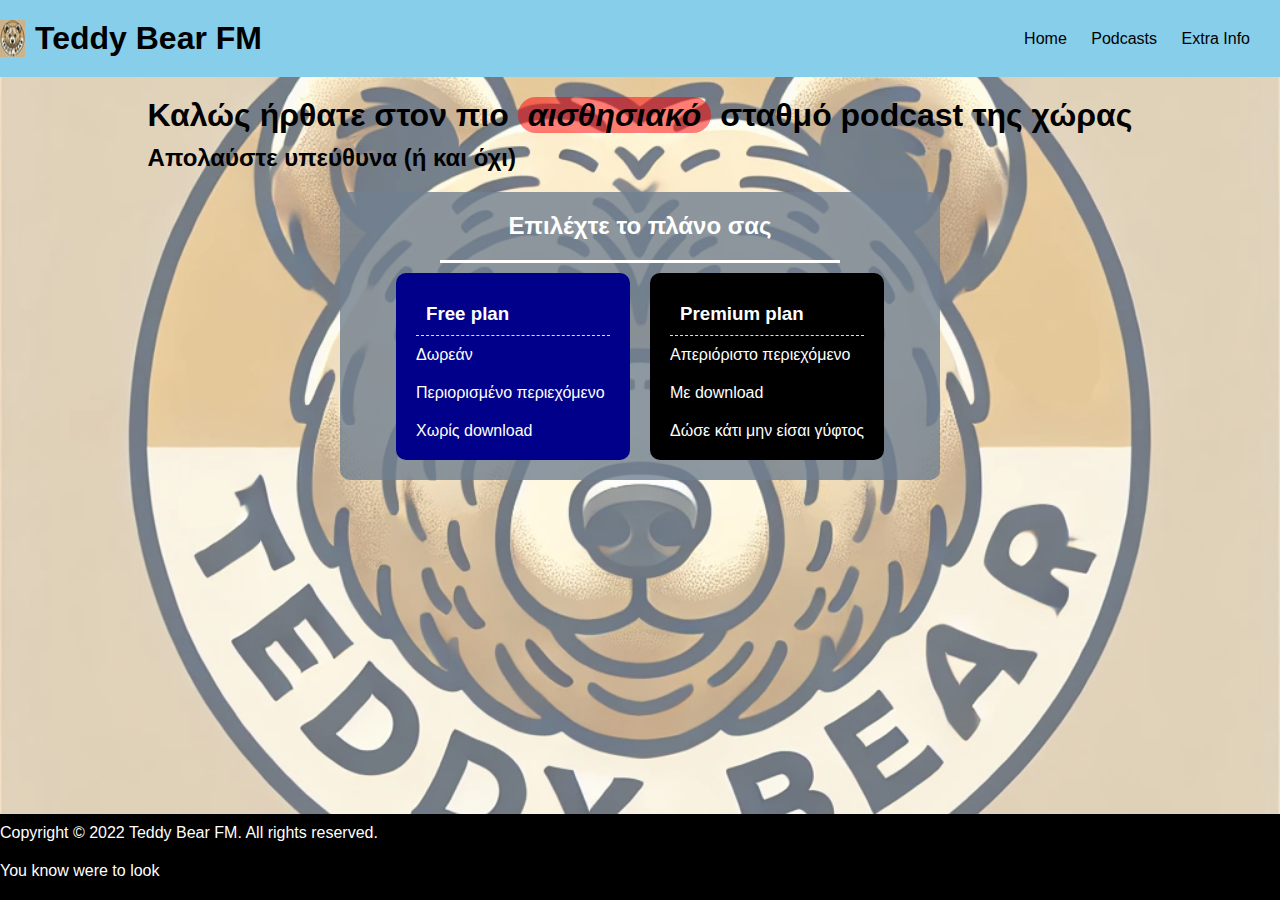
<file: index.html>
<!DOCTYPE html>
<html>
    <head>
        <meta charset="utf-8">
        <meta http-equiv="X-UA-Compatible" content="IE=edge">
        <title>Teddy Bear FM</title>
        <meta name="description" content="">
        <meta name="viewport" content="width=device-width, initial-scale=1">
        <link rel="stylesheet" href="styles.css">
        <link
            rel="stylesheet"
            href="https://cdnjs.cloudflare.com/ajax/libs/font-awesome/6.4.2/css/all.min.css"
            integrity="sha512-z3gLpd7yknf1YoNbCzqRKc4qyor8gaKU1qmn+CShxbuBusANI9QpRohGBreCFkKxLhei6S9CQXFEbbKuqLg0DA=="
            crossorigin="anonymous"
            referrerpolicy="no-referrer"
        />
        <link rel="icon" href="./files/teddy_logo_rounded.png" type="image/jpeg"> 
    </head>
    <header>
        <nav>
            <div class="nav-container">
                <div class="logo">
                    <img src="./files/teddy_logo_sm.jpg" alt="Teddy Bear FM">
                    <h1>Teddy Bear FM</h1>
                </div>
                <div class="nav-ul">
                    <ul>
                        <a href="index.html"<li>Home</li></a>
                        <a href="podcasts.html"<li>Podcasts</li></a>
                        <a href="about.html"<li>Extra Info</li></a>
                    </ul>
                </div>
            </div>
        </nav>
    </header>
    <body>
        <main>
            <section>
                <div class="body-container">
                    <div class="body-header">
                        <h1>Καλώς ήρθατε στον πιο <span class="strong">αισθησιακό</span> σταθμό podcast της χώρας</h1>
                        <h2>Απολαύστε υπεύθυνα (ή και όχι)</h2>
                    </div>
                </div>
            </section>
            <section class="lefta">
                <h2 class="lefta-header">Επιλέχτε το πλάνο σας</h2>
                <div class="lefta-container">
                    <div class="free" title="Όχι, πήγαινε στο δίπλα">
                        <h3>Free plan</h3>
                        <nav class="free-nav">
                            <ul class="free-ul">
                                <li>Δωρεάν</li>
                                <li>Περιορισμένο περιεχόμενο</li>
                                <li>Χωρίς download</li>
                            </ul>
                        </nav>
                    </div>
                    <div class="premium" title="Ναι εδώ!!">
                        <h3 class="premium-header">Premium plan</h3>
                        <nav class="premium-nav">
                            <ul class="premium-ul">
                                <li>Απεριόριστο περιεχόμενο</li>
                                <li>Με download</li>
                                <li>Δώσε κάτι μην είσαι γύφτος</li>
                            </ul>
                        </nav>
                    </div>
                </div>
            </section>
        </main>
        <footer>
            <p class="p1">Copyright © 2022 Teddy Bear FM. All rights reserved.</p>
            <div class="social">
                <p>You know were to look</p>
                <a href="#"><i class="fab fa-telegram"></i></a>
            </div>
        </footer>
        <script src="index.js"></script>
    </body>
</html>
</file>
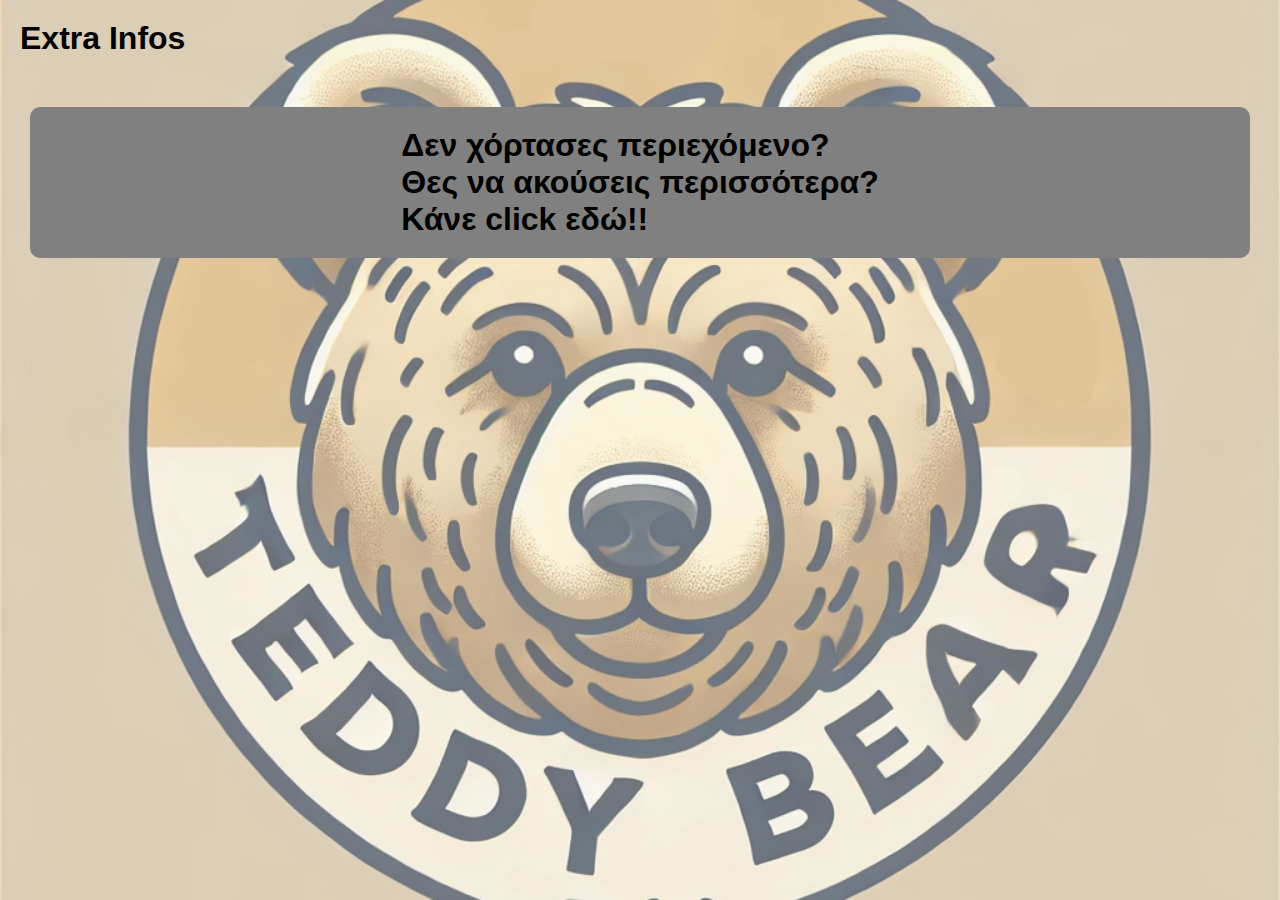
<file: about.html>
<!DOCTYPE html>
<html lang="en">
<head>
    <meta charset="UTF-8">
    <meta name="viewport" content="width=device-width, initial-scale=1.0">
    <title>Extra Infos</title>
    <link rel="stylesheet" href="about.css">
    <link
    rel="stylesheet"
    href="https://cdnjs.cloudflare.com/ajax/libs/font-awesome/6.4.2/css/all.min.css"
    integrity="sha512-z3gLpd7yknf1YoNbCzqRKc4qyor8gaKU1qmn+CShxbuBusANI9QpRohGBreCFkKxLhei6S9CQXFEbbKuqLg0DA=="
    crossorigin="anonymous"
    referrerpolicy="no-referrer"
/>
<link rel="icon" href="./files/teddy_logo_rounded.png" type="image/jpeg"> 
</head>
<header>
        <div class="header-container">
            <h1 class="titlos">Extra Infos</h1>
         </div>
</header>
<body>
    <section>
        <div class="body-container">
            <div class="body-header">
                <h1>Δεν χόρτασες περιεχόμενο? <br>Θες να ακούσεις περισσότερα? 
                    <br>
                    Κάνε click εδώ!!
                </h1>
                <i class="fas fa-plus"></i>
            </div>
            <div class="body-text">
                <div class="open">
                    <p>Στείλε μου το ηχητικό σου για να το ενσωματώσω!</p>
                    <button class="btn">Ούτε καν, έχουμε και δουλείες <br>Καλά, πήγαινέ με πίσω <br>(Sad face)</button>
                </div>
            </div>           
        </div>
        <div class="minus">
            <i class="fas fa-minus"></i>
        </div>     
    </section>
    <script src="about.js" defer></script> 
</body>
</html>
</file>
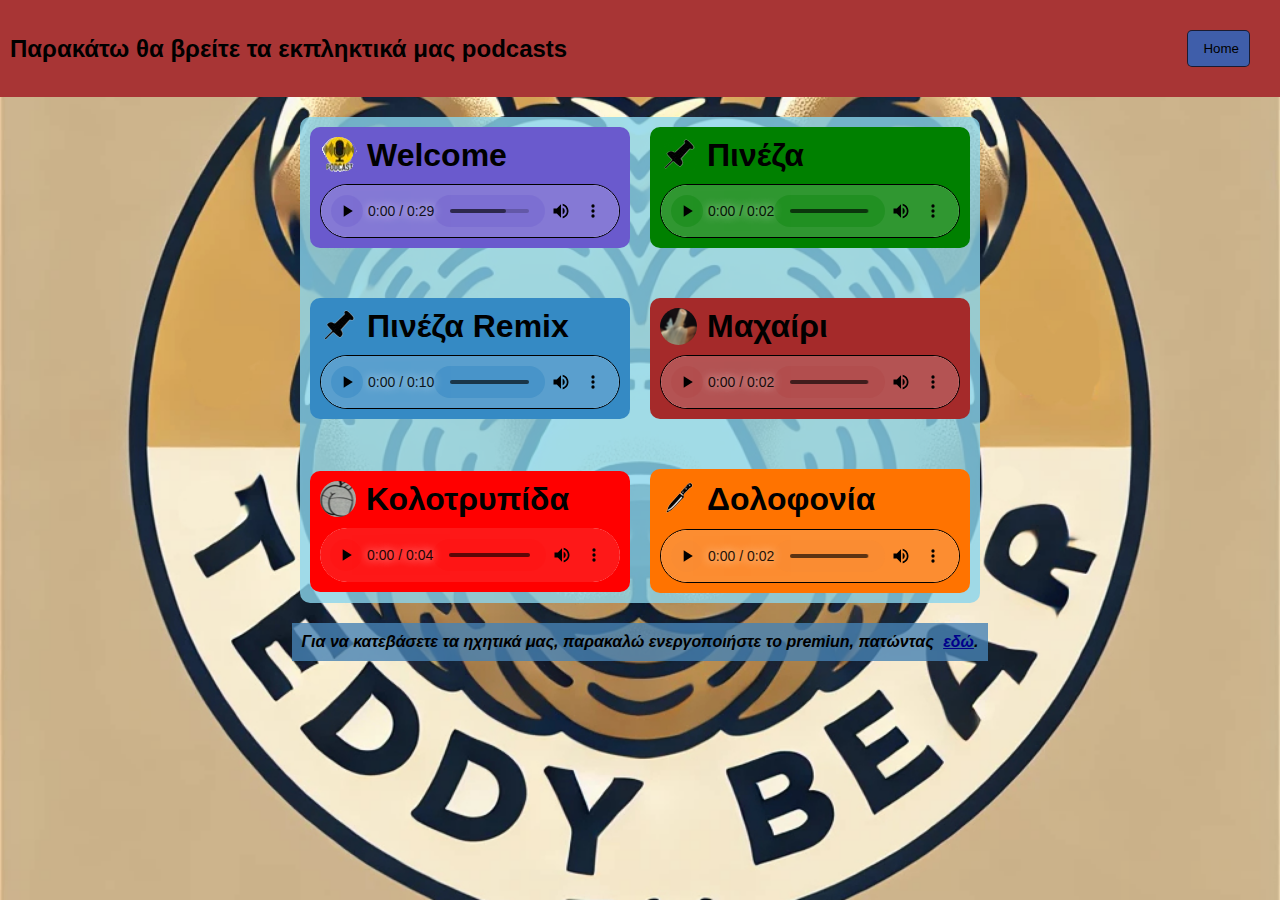
<file: podcasts.html>
<!DOCTYPE html>
<html lang="en">
<head>
    <meta charset="UTF-8">
    <meta name="viewport" content="width=device-width, initial-scale=1.0">
    <title>Podcasts</title>
    <link rel="stylesheet" href="podcasts.css">
    <link
            rel="stylesheet"
            href="https://cdnjs.cloudflare.com/ajax/libs/font-awesome/6.4.2/css/all.min.css"
            integrity="sha512-z3gLpd7yknf1YoNbCzqRKc4qyor8gaKU1qmn+CShxbuBusANI9QpRohGBreCFkKxLhei6S9CQXFEbbKuqLg0DA=="
            crossorigin="anonymous"
            referrerpolicy="no-referrer"
        />
    <link rel="icon" href="./files/teddy_logo_rounded.png" type="image/jpeg"> 
</head>
<body>
    <header>
        <div class="header-container">
            <h2>Παρακάτω θα βρείτε τα εκπληκτικά μας podcasts</h2>
            <div class="header-button">               
                <button class="home-btn" onclick="window.location.href='index.html'">Home               
                    <i class="fas fa-home"></i> 
                </button>
            </div>      
        </div>
    </header>
    <main>
        <section class="sec-container">
            <div class="welcome">
                <h1 class="h1-1">Welcome
                    <img src="./files/welcome.PNG" alt="welcome" class="welcome-img">
                </h1>
                <audio class="welcome-audio" controls controlsList="nodownload">
                    <source src="./files/welcome.mp3" type="audio/mpeg">
                </audio>
            </div>
            <div class="pineza">
                <h1 class="h1-2">Πινέζα
                    <img src="./files/pineza.PNG" alt="pineza" class="pineza-img">
                </h1>
                <audio class="pineza-audio" controls controlsList="nodownload">
                    <source src="./files/pineza.mp3" type="audio/mpeg">
                </audio>
            </div>
            <div class="pineza-remix">
                <h1 class="h1-3">Πινέζα Remix
                    <img src="./files/pineza.PNG" alt="pineza-remix" class="pineza-remix-img">
                </h1>
                <audio class="pineza-remix-audio" controls controlsList="nodownload">
                    <source src="./files/pineza-remix.mp3" type="audio/mpeg">
                </audio>
            </div>
            <div class="maxairi">
                <h1 class="h1-4">Μαχαίρι
                    <img src="./files/maxairi.PNG" alt="maxairi" class="maxairi-img">
                </h1>
                <audio class="maxairi-audio" controls controlsList="nodownload">
                    <source src="./files/maxairi.mp3" type="audio/mpeg">
                </audio>
            </div>
            <div class="kolotripida">
                <h1 class="h1-5">Κολοτρυπίδα
                    <img src="./files/kolotripida.PNG" alt="kolotripida" class="kolotripida-img">
                </h1>
                 <audio class="kolotripida-audio" controls controlsList="nodownload">
                    <source src="./files/kolotripida.mp3" type="audio/mpeg">
                </audio>
            </div>
            <div class="dolofonia">
                <h1 class="h1-6">Δολοφονία
                    <img src="./files/dolofonia.PNG" alt="dolofonia" class="dolofonia-img">
                </h1>
                <audio class="dolofonia-audio" controls controlsList="nodownload">
                    <source src="./files/dolofonia.mp3" type="audio/mpeg">
                </audio>
            </div>
        </section>
        <p class="text">
            Για να κατεβάσετε τα ηχητικά μας, παρακαλώ ενεργοποιήστε το premiun, πατώντας <span class="txt">εδώ</span>.
        </p>
        <section class="all">
            <div class="login-container">
                <form class="login-form">
                    <div class="onoma-container">
                        <h1 class="onoma-titlos">Όνομα</h1>
                        <input type="text" class="onoma-input" placeholder="Γράψε το ονοματάκι σου" required>
                    </div>
                    <div class="epitheto-container">
                        <h1 class="epitheto-titlos">Επώνυμο</h1>
                        <input type="text" class="epitheto-input" placeholder="Εεεπ, και το επίθετο" required>
                    </div>
                    <div class="submit-btn">
                        <button class="login-btn" type="submit">Πληρωμή</button>
                    </div>
                </form> 
            </div>
        </section>
    </main>
    <script src="podcasts.js"></script>
</body>
</html>
</file>
<file: styles.css>
*{
    margin: 0;
    padding: 0;
    box-sizing: border-box;
}

body, html{
    font-family: 'Poppins', sans-serif;
    min-height: 100vh;
    display: flex;
    flex-direction: column;
}


body::before{
    content: '';
    position: absolute;
    width: 100%;
    height: 100%;
    background-image: url('./files/teddy_logo.jpg');
    background-size: cover;
    background-position: center;
    background-repeat: no-repeat;
    opacity: 0.6;
    z-index: -1;
} 

header{
    background-color: skyblue;
}


.nav-container{
    background-color: skyblue;
    display: flex;
    justify-content: space-between;
    align-items: center; 
    padding: 20px 0;  
}

.nav-container .logo{
    display: flex;
    gap: 10px;
}

.nav-container .nav-ul{
    display: flex;
    grid-template-columns: repeat(3, 1fr);
    justify-content: space-between;
    padding-right: 10px;
    
}

.nav-container .nav-ul ul{
    list-style: none;
    display: inline;
    gap: 10px;
}

.nav-container .nav-ul ul a{
    text-align: center;
    text-decoration: none;
    color:black;
    margin-right: 20px;
}

.nav-container .nav-ul ul a:hover{
    color: darkblue;
    cursor: pointer;
}

.body-container{
    padding: 20px;
    margin: 10px;
    width: 100%;
    max-width: fit-content;
    margin: 0 auto;
    border-radius: 20px;
}


.body-container .body-header h1{
   padding-bottom: 10px;
}


.lefta{
    display: flex;
    flex-direction: column;
    justify-content: center;
    align-items: center;
    padding: 20px;
    width: 100%;
    max-width: 600px;
    margin: 0 auto;
    background-color: rgb(112, 128, 144, 0.8);
    border-radius: 10px;
}


.lefta .lefta-header{
    display: flex;
    justify-content: center;
    align-items: center;
    padding-bottom: 20px;
    border-bottom: 3px solid white;
    width: 100%;
    max-width: 400px;
    color: white;
}

.lefta .lefta-container{
    display: grid;
    justify-content: space-between;
    grid-template-columns: repeat(2, 1fr);
    gap: 20px;
}

.lefta .lefta-container .free{
    display: grid;
    padding: 20px;
    background-color: rgb(0, 0, 139);
    border-radius: 10px;
    color: white;
    margin-top: 10px;
}

.lefta .lefta-container .free:hover{
    background-color: rgb(0, 0, 139, 0.8);
    cursor: pointer;
}


.lefta .lefta-container .free h3{
    border-bottom: 1px dashed wheat;
    padding: 10px;
}

.lefta .lefta-container .free .free-nav .free-ul{
    display: grid;
    list-style: none;
    padding-top: 10px;
    gap: 20px;
}

.lefta .lefta-container .premium{
    display: grid;
    padding: 20px;
    background-color: black;
    border-radius: 10px;
    color: white;
    margin-top: 10px;
}

.lefta .lefta-container .premium:hover{
    background-color: rgb(0, 0, 0, 0.8);
    cursor: pointer;
}

.lefta .lefta-container .premium h3{
    border-bottom: 1px dashed wheat;
    padding: 10px;
}

.lefta .lefta-container .premium .premium-nav .premium-ul{
    display: grid;
    list-style: none;
    padding-top: 10px;
    gap: 20px;
}

.strong{
    font-weight: 600;
    font-style: italic;
    background-color: rgba(255, 0, 0, 0.5);
    border-radius: 20px;
    font-size: 32px;
    padding: 0px 10px;
}

main{
    flex: 1;
}

footer{
    position: relative;
    bottom: 0;
    width: 100%;
    background-color: black;
    color: white;
}

footer .p1{
    margin-top: 10px;
}

footer .social i{
    color: white;
}

footer .social{
    display: flex;
    gap: 20px;
    padding: 20px 0;
    align-items: center;
}

@media (max-width: 600px){
    .body-header {
        font-size: 12px;
    }

    .nav-container{
        flex-direction: column;
        align-items: center;
    }
}
</file>
<file: about.css>
*{
    margin: 0;
    padding: 0;
    box-sizing: border-box;
}

header{
    padding: 20px;
}

body{
    font-family: 'Poppins', sans-serif;
    background-color: #f5f5f5;
}

body::before{
    content: '';
    position: absolute;
    top: 0;
    left: 0;
    width: 100%;
    height: 100%;
    background-image: url('./files/teddy_logo.jpg');
    background-size: cover;
    background-position: center;
    opacity: 0.6;
    z-index: -1;
}

.body-container{
    padding: 20px;
    margin: 10px;
}

.body-container .body-header{
    display: flex;
    justify-content: center;
    top: 40px;
    cursor: pointer;
    background-color: grey;
    padding: 20px;
    border-radius: 10px;
}

.body-container .body-header h1{
    color: black;
    font-weight: 600;
    align-items: center;
    justify-content: center;
    position: relative;
}

.body-container .body-header i{
    color: black;
    position: absolute;
    right: 0;
    top: 130px;
    right: 80px;
    font-size: 1.1rem;
    cursor: pointer;
}

.body-container .body-text{
    display: flex;
    flex-direction: column;
    background-color: darkgrey;
    color: black;
    padding: 20px;
    border-radius: 10px;
    align-items: center;
    justify-content: center;
    display: none;
    overflow: hidden; 
}

.body-container .body-text.open{
    display: flex;
    flex-direction: column;
    align-items: center;
    justify-content: center;
} 

.body-container .body-text p{
    display: flex;
    align-items: center;
    justify-content: center;
}


.body-container .body-text .btn{
    display: flex;
    flex-direction: column;
    background-color: slategray;
    width: 100%;
    align-items: center;
    justify-content: center;
    margin-top: 20px;
    border-radius: 10px;
    padding: 10px;
    border:#f5f5f5;
} 

.body-container .body-text button:hover{
    opacity: 0.8;
    cursor: pointer;
}

.minus i{
    display: none;
}

@media (max-width: 720px){
    .body-container{
        font-size: 14px;
    }

    .body-container .body-header i{
        right: 0;
        top: 140px;
        right: 40px;
        font-size: 1rem;
    }
}
</file>
<file: podcasts.css>
*{
    margin: 0;
    padding: 0;
    box-sizing: border-box;
}

body{
    font-family:'Lucida Sans', 'Lucida Sans Regular', 'Lucida Grande', 'Lucida Sans Unicode', Geneva, Verdana, sans-serif;
    background-image: url('./files/teddy_logo.jpg');
    background-size: cover;
    background-position: center;
    background-repeat: no-repeat;
    background-attachment: scroll;
    min-height: 100vh;
}


header{
    display: flex;
    justify-content: space-between;
    background-color: rgb(168, 53, 53);
}

header .header-container{
    display: flex;
    justify-content: space-between;
    align-items: center;
    margin: 10px;
    width: 100%;
}

header .header-container h2{
    font-size: 1.5rem;
    font-weight: 700;
}

header .header-container .header-button{
    display: flex;
    justify-content: space-between;
    align-items: center;  
}

header .header-container .header-button .home-btn{
    display: flex;
    flex-direction: row-reverse;
    align-items: center;
    justify-content: center;
    background-color: rgba(19, 113, 221, 0.7);
    border: 1px solid rgba(10, 1, 1, 0.7);
    border-radius: 5px;
    margin: 20px;
    padding: 10px;
    cursor: pointer;
}

header .header-container .header-button .home-btn:hover{
    background-color: rgba(19, 113, 221, 0.4);
    color: white;
}

header .header-container .header-button .home-btn i{
    margin-right: 5px;
}


section.sec-container{
    display: grid;
    grid-template-columns: 1fr 1fr;
    justify-content:space-around;
    align-items: center;
    margin: 20px auto;
    width: 100%;
    max-width: fit-content;
    gap: 50px 20px;
    background-color: rgb(138, 212, 236, 0.8);
    border-radius: 10px;
    padding: 10px;
}

section .welcome{
    display: flex;
    flex-direction: column;
    background-color: rgb(106, 90, 205);
    border-radius: 10px;
    padding: 10px;
    width: 100%;
    max-width: fit-content;
}

section .welcome .h1-1{
    display: flex;
    flex-direction: row-reverse;
    justify-content: start;
    align-items: center;
    gap: 10px;
    padding-bottom: 10px;
}

audio.welcome-audio{
    border: 1px solid black;
    border-radius: 30px;
}

audio.welcome-audio::-webkit-media-controls-panel {
    background-color: rgb(106, 90, 205, 0.8);
}

audio.welcome-audio::-webkit-media-controls-play-button,
audio.welcome-audio::-webkit-media-controls-volume-slider,
audio.welcome-audio::-webkit-media-controls-timeline {
    background-color: rgb(106, 90, 205, 0.3);
    color: white;
    border-radius: 30px;
}

section .pineza{
    display: flex;
    flex-direction: column;
    background-color: green;
    border-radius: 10px;
    padding: 10px;
    width: 100%;
    max-width: fit-content;
}

section .pineza .h1-2{
    display: flex;
    flex-direction: row-reverse;
    justify-content: start;
    align-items: center;
    gap: 10px;
    padding-bottom: 10px;
}


audio.pineza-audio{
    border: 1px solid black;
    border-radius: 30px;
}

audio.pineza-audio::-webkit-media-controls-panel {
    background-color: rgb(0, 128, 0, 0.8);
}

audio.pineza-audio::-webkit-media-controls-play-button,
audio.pineza-audio::-webkit-media-controls-volume-slider,
audio.pineza-audio::-webkit-media-controls-timeline {
    background-color: rgb(0, 128, 0, 0.3);
    border-radius: 30px;
}

section .pineza-remix .h1-3{
    display: flex;
    flex-direction: row-reverse;
    justify-content: start;
    align-items: center;
    gap: 10px;
    padding-bottom: 10px;
}


section .pineza-remix{
    display: flex;
    flex-direction: column;
    background-color: rgb(53, 138, 196);
    border-radius: 10px;
    padding: 10px;
    width: 100%;
    max-width: fit-content;
}

audio.pineza-remix-audio{
    border: 1px solid black;
    border-radius: 30px;
}

audio.pineza-remix-audio::-webkit-media-controls-panel {
    background-color: rgb(53, 138, 196, 0.8);
}

audio.pineza-remix-audio::-webkit-media-controls-play-button,
audio.pineza-remix-audio::-webkit-media-controls-volume-slider,
audio.pineza-remix-audio::-webkit-media-controls-timeline {
    background-color: rgb(53, 138, 196, 0.5);
    border-radius: 30px;
}


section .maxairi{
    display: flex;
    flex-direction: column;
    background-color: rgb(165, 42, 42);
    border-radius: 10px;
    padding: 10px;
    width: 100%;
    max-width: fit-content;
}

section .maxairi .h1-4{
    display: flex;
    flex-direction: row-reverse;
    justify-content: start;
    align-items: center;
    gap: 10px;
    padding-bottom: 10px;
}

audio.maxairi-audio{
    border: 1px solid black;
    border-radius: 30px;
}

audio.maxairi-audio::-webkit-media-controls-panel {
    background-color: rgb(165, 42, 42, 0.8);
}

audio.maxairi-audio::-webkit-media-controls-play-button,
audio.maxairi-audio::-webkit-media-controls-volume-slider,
audio.maxairi-audio::-webkit-media-controls-timeline {
    background-color: rgb(165, 42, 42, 0.1);
    border-radius: 30px;
}

section .kolotripida{
    display: flex;
    flex-direction: column;
    background-color: rgb(255, 0, 0);
    border-radius: 10px;
    padding: 10px;
    width: 100%;
    max-width: fit-content;
}

section .kolotripida .h1-5{
    display: flex;
    flex-direction: row-reverse;
    justify-content: start;
    align-items: center;
    gap: 10px;
    padding-bottom: 10px;
}

audio.kolotripida-audio{
    border-radius: 30px;
}

audio.kolotripida-audio::-webkit-media-controls-panel {
    background-color: rgb(255, 0, 0, 0.9);
}

audio.kolotripida-audio::-webkit-media-controls-play-button,
audio.kolotripida-audio::-webkit-media-controls-volume-slider,
audio.kolotripida-audio::-webkit-media-controls-timeline {
    background-color: rgb(255, 0, 0, 0.1);
    border-radius: 30px;
}


section .dolofonia{
    display: flex;
    flex-direction: column;
    background-color: rgb(255, 115, 0);
    border-radius: 10px;
    padding: 10px;
    width: 100%;
    max-width: fit-content;
}

section .dolofonia .h1-6{
    display: flex;
    flex-direction: row-reverse;
    justify-content: start;
    align-items: center;
    gap: 10px;
    padding-bottom: 10px;
}

audio.dolofonia-audio{
    border: 1px solid black;
    border-radius: 30px;
}

audio.dolofonia-audio::-webkit-media-controls-panel {
    background-color: rgb(255, 115, 0, 0.8);
}

audio.dolofonia-audio::-webkit-media-controls-play-button,
audio.dolofonia-audio::-webkit-media-controls-volume-slider,
audio.dolofonia-audio::-webkit-media-controls-timeline {
    background-color: rgb(245, 139, 53, 0.3);
    border-radius: 30px;
}


.text{
    font-family: Arial, Helvetica, sans-serif;
    font-weight: 600;
    font-style: italic;
    background-color: rgb(70, 130, 180, 0.8);
    width: 100%;
    max-width: fit-content;
    margin: 20px auto;
    padding: 10px;
}

.text .txt{
    cursor: pointer;
    padding-left: 5px;
    font-style: italic;
    text-decoration: underline;
    color: darkblue;
}

.text .txt:hover{
    color: white;
}

.all{
    display: flex;
    align-items: center;
    justify-content: center;
    background-color: rgba(0, 0, 0, 0.8);
    width: 100%;
    max-width: fit-content;
    margin: 20px auto;
    padding: 30px 50px;
    border-radius: 20px;
    color: white;
    display: none;
}

.all .login-form{
    display: flex;
    flex-direction: column;
    justify-content: center;
    align-items: center;
    font-family: 'Segoe UI', Tahoma, Geneva, Verdana, sans-serif;
}

.all .login-form .onoma-container{
    display: flex;
    flex-direction: column;
    justify-content: center;
    align-items: center;
    margin-bottom: 20px;
    padding: 10px;
    border-radius: 30px;
    background-color: rgba(0, 0, 0, 0.5);
}

.all .login-form .onoma-container .onoma-input{
    background-color: rgba(0, 0, 0, 0.3);
    color: white;
    border-radius: 20px;
    padding: 10px;
    box-shadow: none;
    border: none;
    margin-top: 10px;
}

.all .login-form .onoma-container .onoma-input::placeholder{
    text-align: center;
}

.all .login-form .epitheto-container{
    display: flex;
    flex-direction: column;
    justify-content: center;
    align-items: center;
    margin-bottom: 20px;
    background-color: rgba(0, 0, 0, 0.5);
    padding: 10px;
    border-radius: 30px;
}

.all .login-form .epitheto-container .epitheto-input{
    background-color: rgba(0, 0, 0, 0.3);
    color: white;
    border-radius: 20px;
    padding: 10px;
    box-shadow: none;
    border: none;
    margin-top: 10px;
}

.all .login-form .epitheto-container .epitheto-input::placeholder{
    text-align: center;
}

section.all .login-form .submit-btn .login-btn{
    background-color: rgba(0, 0, 0, 0.5);
    color: white;
    border: none;
    border-radius: 30px;
    padding: 20px;
    cursor: pointer;
}


@media (max-width: 580px){
    section.sec-container{
        grid-template-columns: 1fr;
    }

    .text .txt{
        font-size: 14px;
        padding-left: 0;
    }

}
</file>
